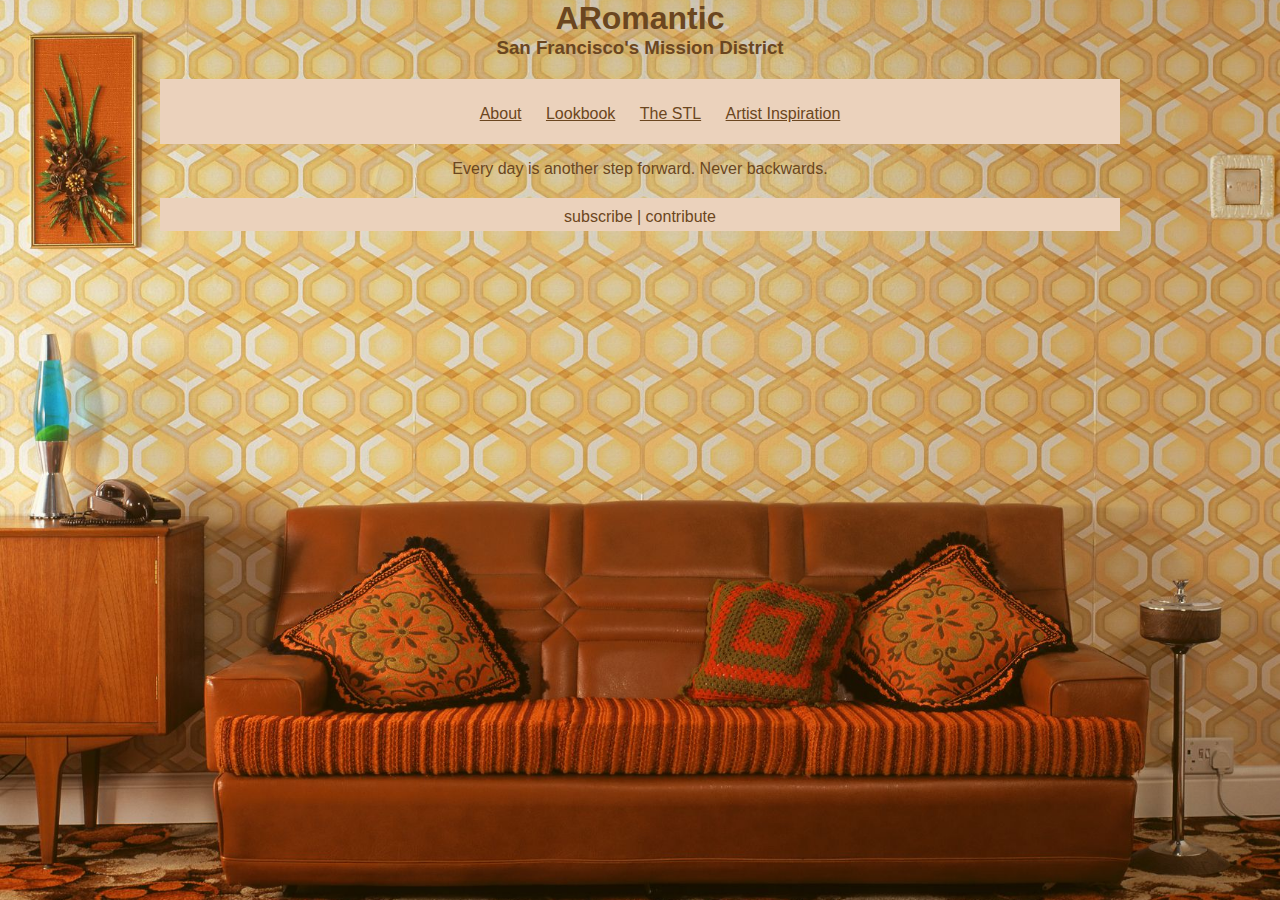
<file: HTML_CSS_Layout/index.html>
<!DOCTYPE html>
<html lang="en">

<head>
    <meta charset="UTF-8">
    <title>Home Page</title>
    <link href="styles.css" rel="stylesheet">

</head>


<body class="home">

    <header>
        <div>
            <h1 class="title">ARomantic</h1>
            <h3 class="title"> San Francisco's Mission District</h3>
        </div>



        <nav id="nav">
            <ul>
                <!--           use <a href= for linking -->
                
                
                <li><a href="About.html">About</a></li>
                <li><a href="Lookbook.html">Lookbook</a></li>
                <li><a href="STL.html">The STL</a></li>
                <li><a href="ArtInspo.html">Artist Inspiration</a></li>
            </ul>
        </nav>
    </header>

    <main>
        <p class="quote">

            Every day is another step forward.

            Never backwards.

        </p>

    </main>




    <footer>
        <div class="lower">

            subscribe | contribute

        </div>
    </footer>


</body>

</html>
</file>
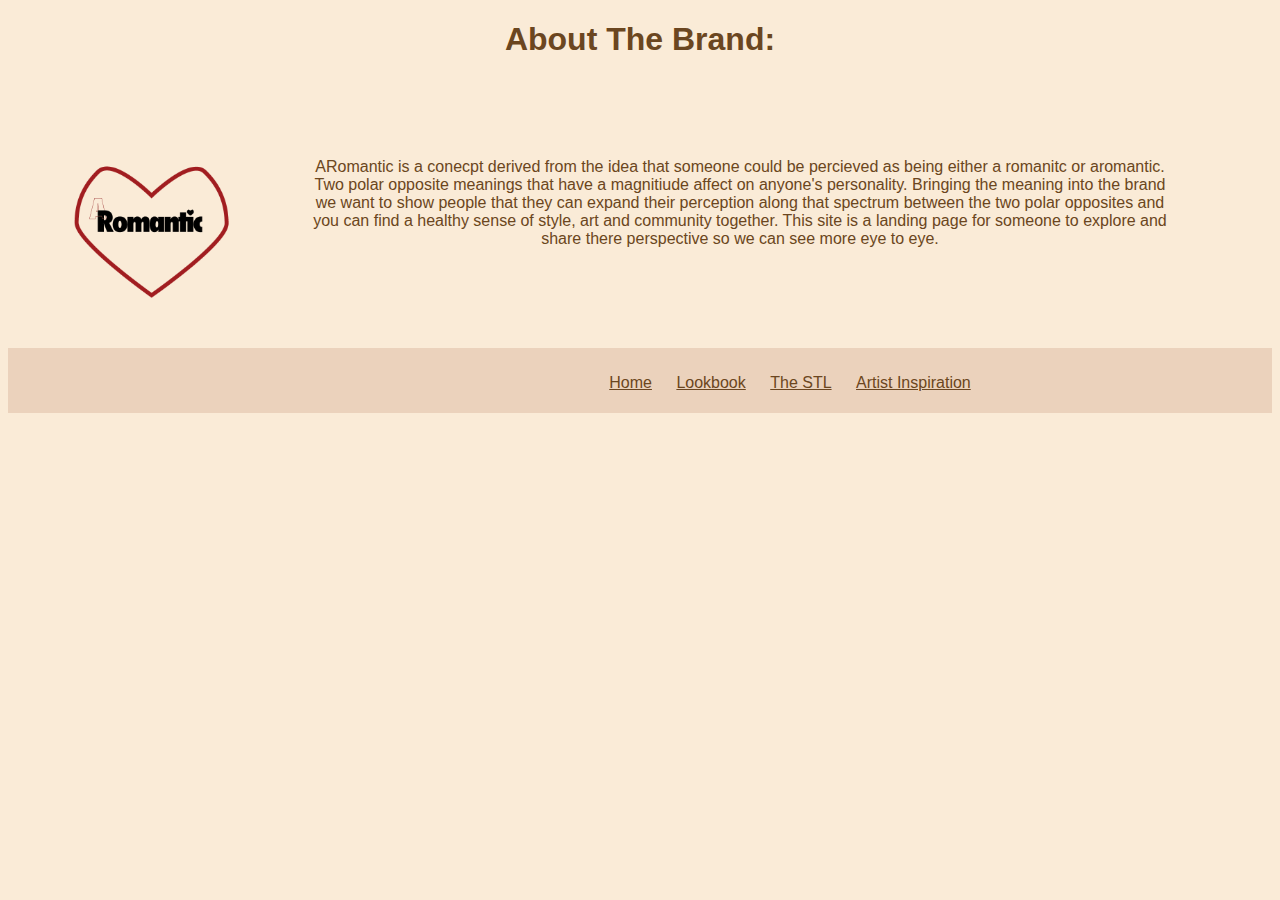
<file: HTML_CSS_Layout/About.html>
<!DOCTYPE html>
<html lang="en">

<head>
    <meta charset="UTF-8">
    <title>Story Time</title>
    <link href="styles.css" rel="stylesheet">
</head>

<body>

               
        <h1 class="About"> About The Brand:</h1>
        
        <img class="logo" src="image/AR.png" alt="ARomantic Logo" width="300">

        <p class="Descript">
            ARomantic is a conecpt derived from the idea that someone could be percieved as being either a romanitc or aromantic. Two polar opposite meanings that have a magnitiude affect on anyone's personality. Bringing the meaning into the brand we want to show people that they can expand their perception along that spectrum between the two polar opposites and you can find a healthy sense of style, art and community together. This site is a landing page for someone to explore and share there perspective so we can see more eye to eye. </p>
   
 





</body>
<footer class="lower">
    <ul>
        <!--           use <a href= for linking -->


        <li><a href="index.html">Home</a></li>
        <li><a href="Lookbook.html">Lookbook</a></li>
        <li><a href="STL.html">The STL</a></li>
        <li><a href="ArtInspo.html">Artist Inspiration</a></li>
    </ul>
</footer>

</html>
</file>
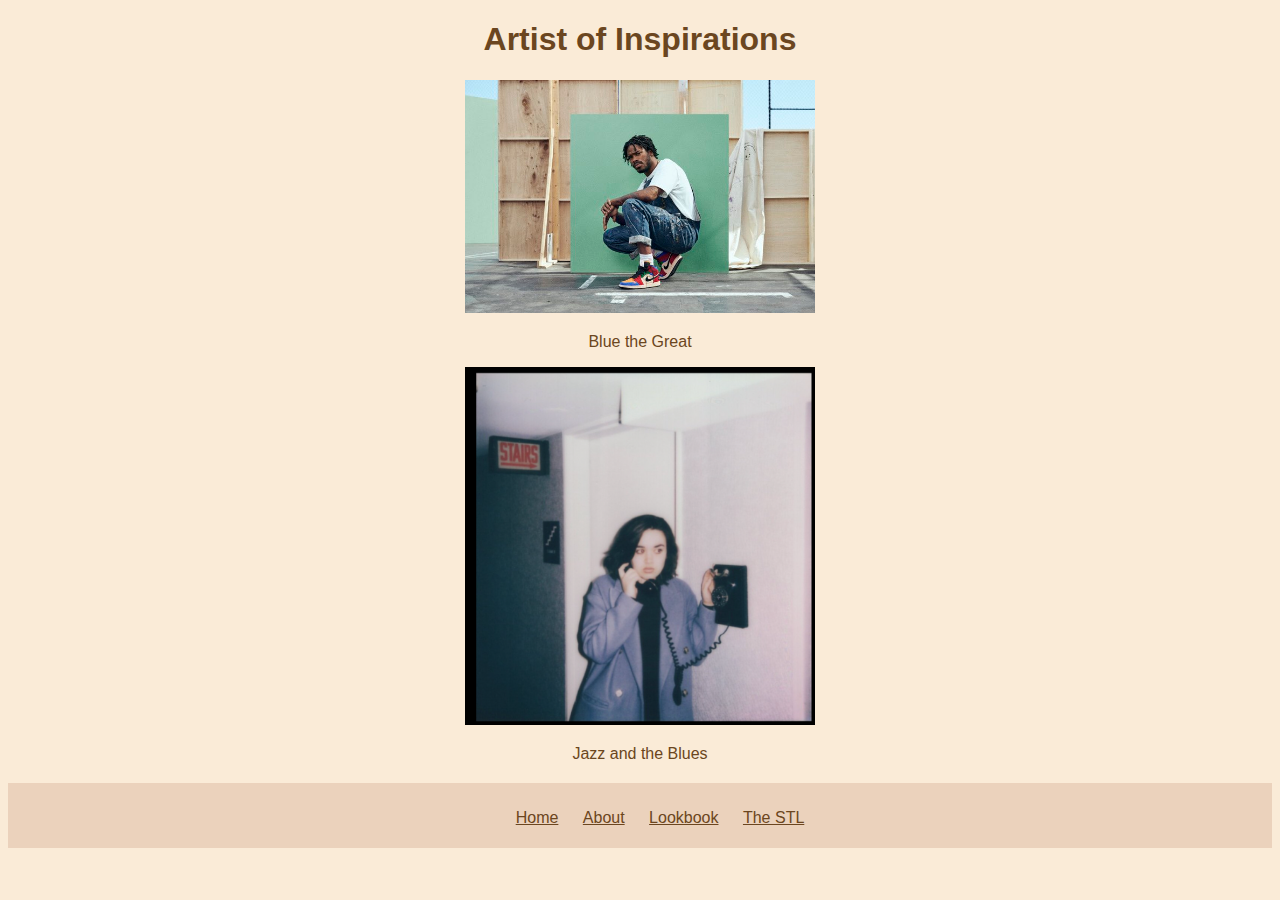
<file: HTML_CSS_Layout/ArtInspo.html>
<!DOCTYPE html>
<html lang="en">

<head>
    <meta charset="UTF-8">
    <title> Lookbook </title>
    <link href="styles.css" rel="stylesheet">
</head>

<body>
    <h1 id="Lookbook"> Artist of Inspirations </h1>
    <div class="pic1">
        <a href="https://www.bluethegreat.com/" target="_blank">
            <img src="image/BlueThaGreat.jpeg" alt="Blue The Great" width="350">
        </a>
        <p>Blue the Great</p>
        <a href="https://www.jazzandtheblues.com/" target="_blank">
            <img src="image/JazzandThaBlues.png" alt="Jazz and the Blues" width="350">
        </a>
        <p>Jazz and the Blues</p>
    </div>



</body>

<footer class="lower">

    <ul>
        <!--           use <a href= for linking -->


        <li><a href="index.html">Home</a></li>
        <li><a href="About.html">About</a></li>
        <li><a href="Lookbook.html">Lookbook</a></li>
        <li><a href="STL.html">The STL</a></li>
    </ul>
</footer>

</html>
</file>
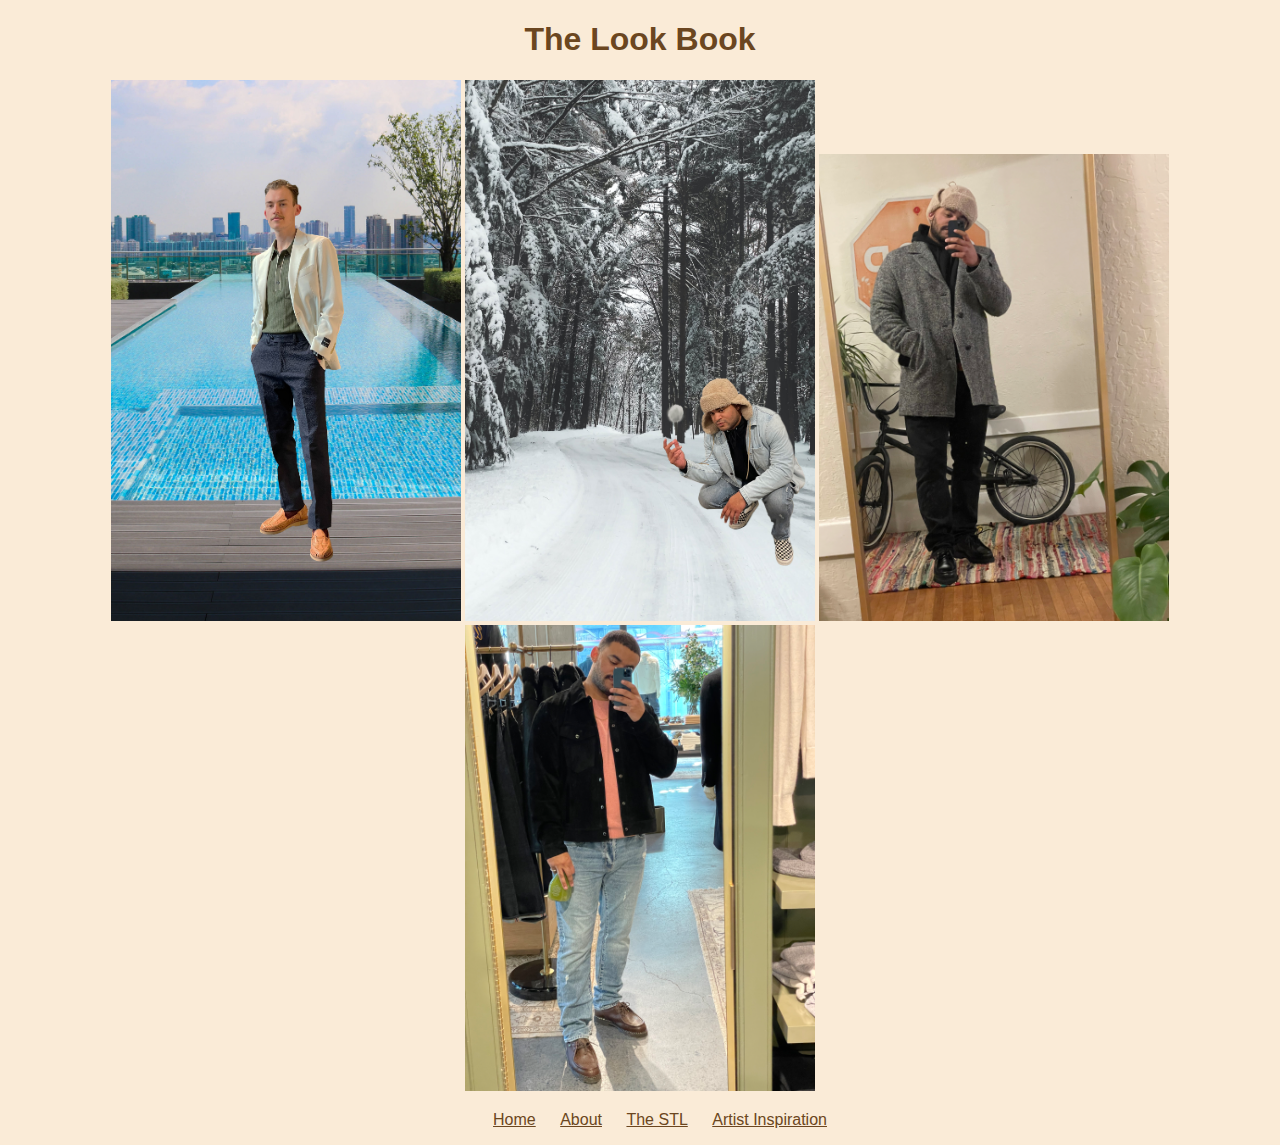
<file: HTML_CSS_Layout/Lookbook.html>
<!DOCTYPE html>
<html lang="en">

<head>
    <meta charset="UTF-8">
    <title> Lookbook </title>
    <link href="styles.css" rel="stylesheet">
</head>

<body>
    <h1 id="Lookbook"> The Look Book </h1>

    <div class="pic1">
        <img src="image/WebsiteImage1.jpg" alt="Madison Knit Sports Coat" width="350">
        <img src="image/ICY.jpg" alt="Denim Chore Coat" width="350">
        <img src="image/Two.jpeg" alt="Carcoat Harringbone" width="350">
        <img src="image/three.jpeg" alt="Black Dylan Jacket" width="350">
    </div>

</body>

<footer>
    <ul>
        <!--           use <a href= for linking -->


        <li><a href="index.html">Home</a></li>
        <li><a href="About.html">About</a></li>
        <li><a href="STL.html">The STL</a></li>
        <li><a href="ArtInspo.html">Artist Inspiration</a></li>
    </ul>
</footer>

</html>
</file>
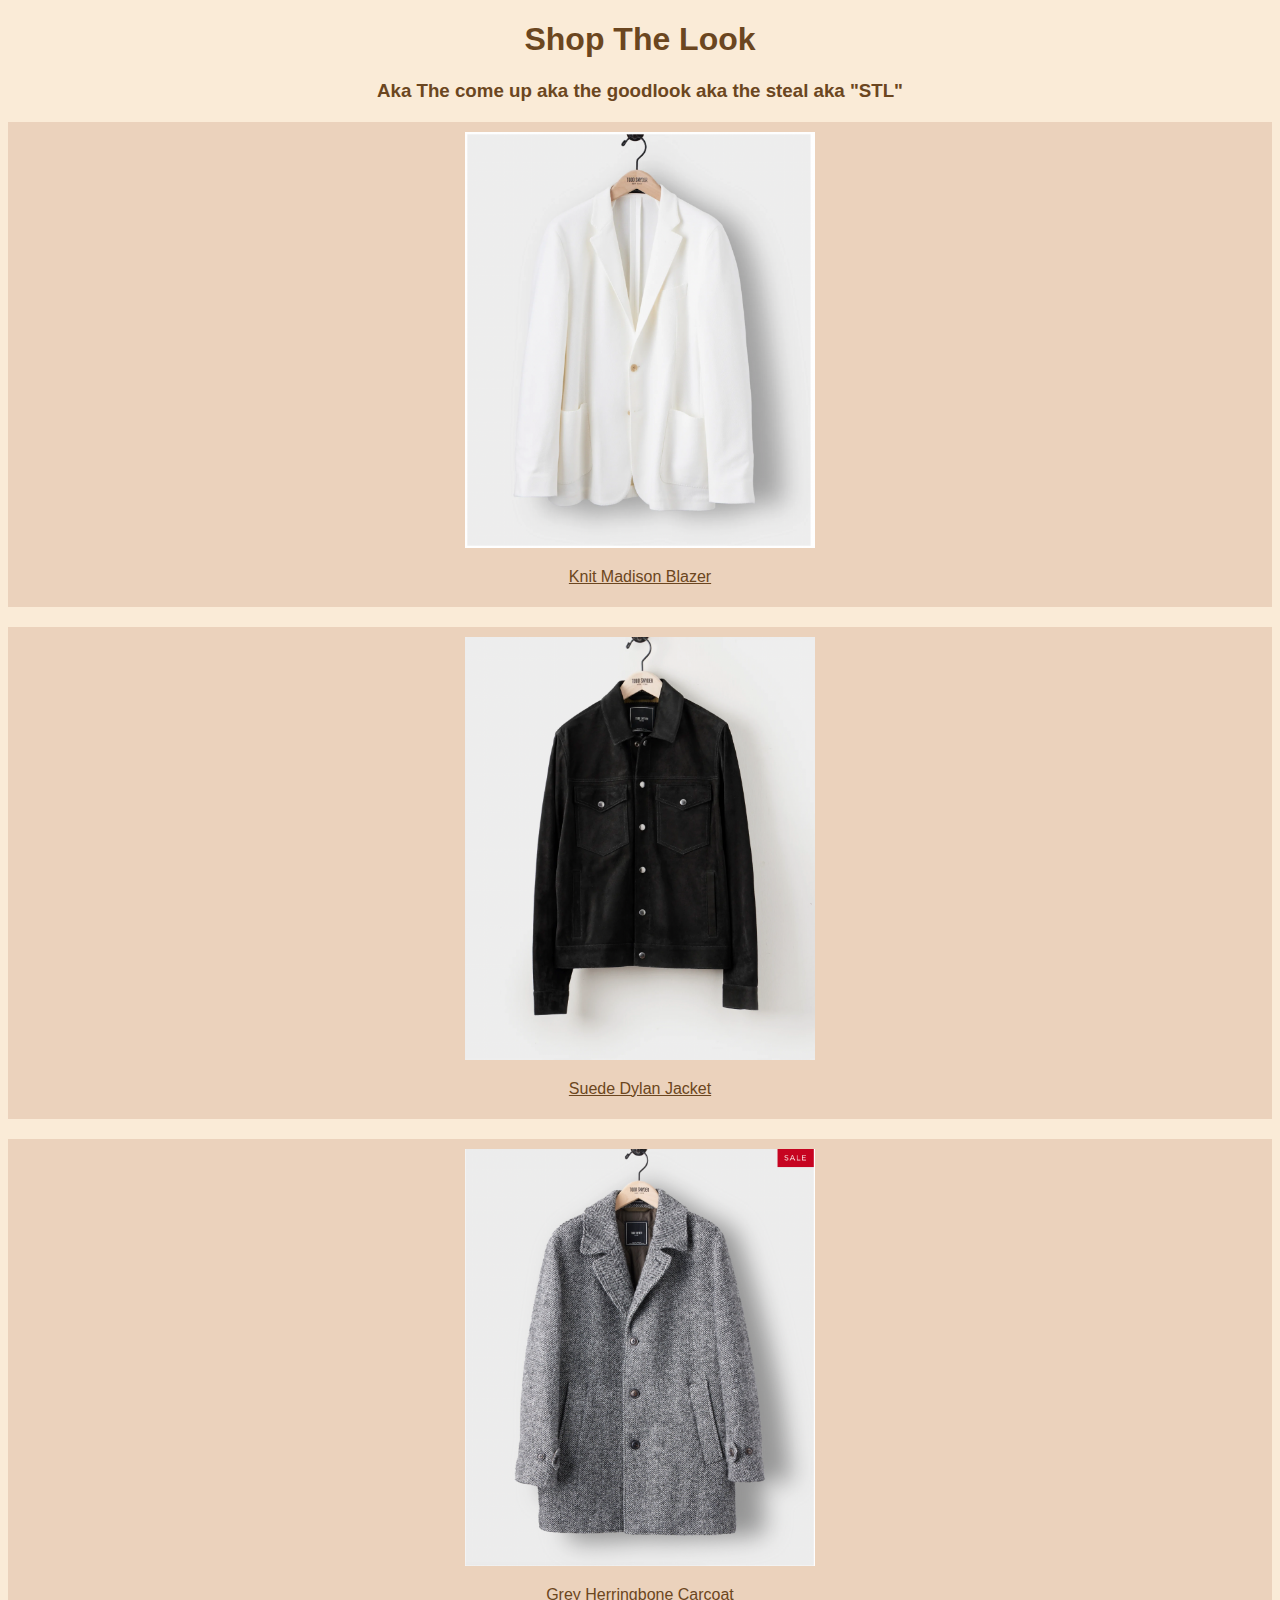
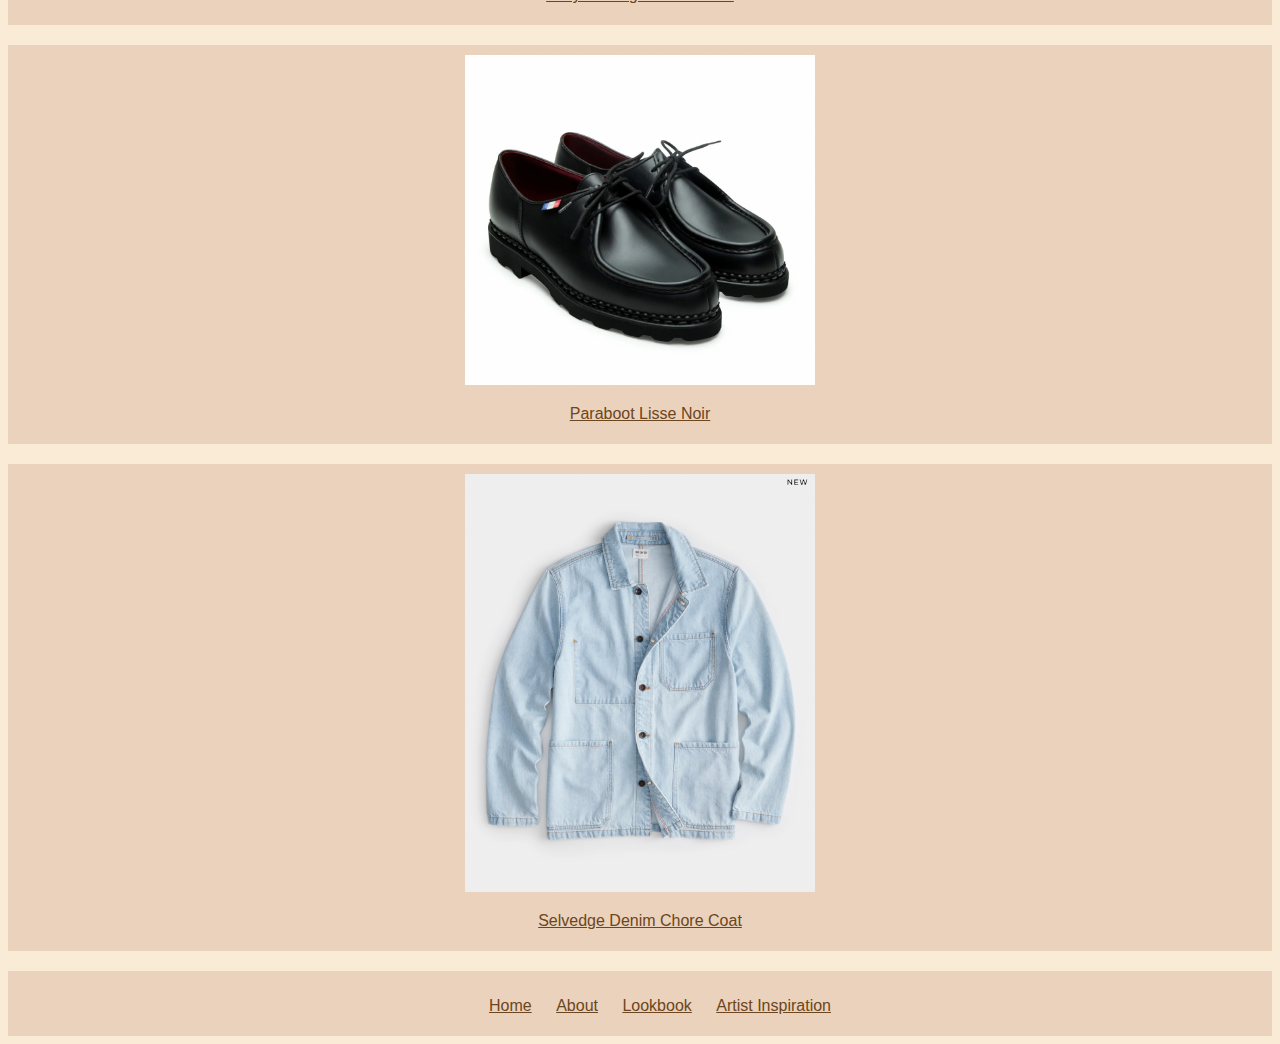
<file: HTML_CSS_Layout/STL.html>
<!DOCTYPE html>
<html lang="en">

<head>
    <meta charset="UTF-8">
    <title>STL</title>
    <link href="styles.css" rel="stylesheet">
</head>

<body>
    <div class="container_12 clearfix">
        <div id="header" class="grid_12">
            <h1>Shop The Look</h1>
            <h3>Aka The come up aka the goodlook aka the steal aka "STL"</h3>

        </div>
        <div id="feature" class="grid_12">
            <a href="https://www.toddsnyder.com/products/knit-sportcoat-birch" target="_blank">
                <img src="image/Blazer.png" alt="Madison Sports jacket" width="350">
                <p> Knit Madison Blazer</p>
            </a>
        </div>
        <div class="article grid_4">
            <a href="https://www.toddsnyder.com/collections/dylan-jacket/products/suede-dylan-jacket-black" target="_blank">
                <img src="image/DJ.png" alt="Dylan jacket" width="350">
                <p>Suede Dylan Jacket</p>
            </a>
        </div>
        <div class="article grid_4"><a href="https://www.toddsnyder.com/products/grey-broken-herringbone-carcoat-grey" target="_blank">
                <img src="image/Carcoat.png" alt="Car Coat" width="350">
                <p>Grey Herringbone Carcoat</p>
            </a>
        </div>
        <div class="article grid_4"><a href="https://www.toddsnyder.com/collections/paraboot/products/paraboot-michael-bbr-lisse-noir-black-1" target="_blank">
                <img src="image/Paraboot.png" alt="Paraboot" width="350">
                <p>Paraboot Lisse Noir</p>
            </a>
        </div>
        
         <div class="article grid_4"><a href= "https://www.toddsnyder.com/products/denim-bleachout-wash-chore-coat-blue" target="_blank">
                <img src="image/chorecoat.png" alt="Chore Coat" width="350">
                <p>Selvedge Denim Chore Coat</p>
            </a>
        </div>
        
       
        <div id="footer" class="grid_12">
            <ul>
                <!--           use <a href= for linking -->


                <li><a href="index.html">Home</a></li>
                 <li><a href="About.html">About</a></li>
                <li><a href="Lookbook.html">Lookbook</a></li>
                <li><a href="ArtInspo.html">Artist Inspiration</a></li>
            </ul>
        </div>
    </div>

</body>



</html>
</file>
<file: HTML_CSS_Layout/styles.css>
body{
    background-color: antiquewhite;
}

/*homepage*/
body.home {
    background-image: url(image/base_one.jpeg);
    background-size: cover;
    background-attachment: fixed;
    background-repeat: no-repeat;
    background-position: center center;
    width: 960px;
    margin: 0;
    padding: 0;
    margin: 0 auto;
}


.title,
.lower {
    height: auto;
    width: 100%;
    margin: 0px;
    text-align: center;
    font-family: sans-serif;
    display: block;


}

li {
    display: inline;
    padding: 10px;
}

÷

.quote{
    text-align: center;
    height: 100px;
    padding: 300px;
    position: fixed;
}




p {
    text-align: center;
}

* {
    font-family: sans-serif;
    color: #6B4620;
    text-align: center;
}

#nav,
#feature,
.article,
#footer, .lower{
    background-color: #EBD2BC;
    margin-top: 20px;
    padding: 10px 0px 5px 0px;
    width: 100%;
}


#feature,
. article {
    height: 100px;
}

/*PageLookbook*/

.pic1 {
    margin: auto;
    height: 200;
    width: 200;

}

#Lookbook {
    margin-left: auto;
    margin-right: auto;
}


/*About Page*/

}

.About{
    width: 100px;
    height:auto;
    padding-top: 60px;
    
}

.logo{
    float:left;
}

.Descript{
    align-content: center;
    margin: 100px;
    
    
    
}
</file>
